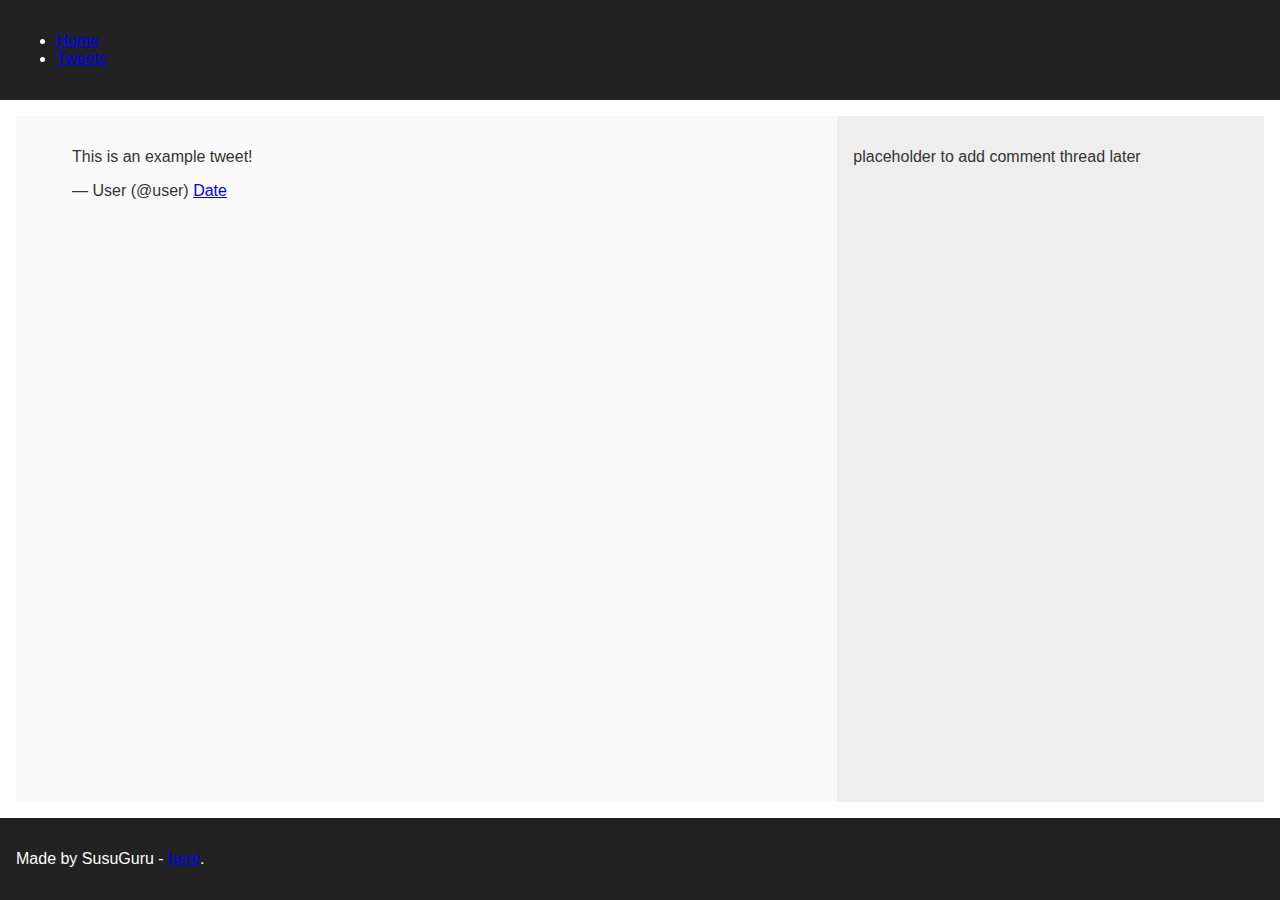
<file: css_basic/tweets.html>
<!DOCTYPE html>
<html lang="en">
<head>
  <meta charset="UTF-8" />
  <title>Tweets</title>
  <link href="base.css" rel="stylesheet">
<link href="styles.css" rel="stylesheet">
</head>
<body>
  <header>
    <ul>
      <li><a href="index.html">Home</a></li>
      <li><a href="tweets.html">Tweets</a></li>
    </ul>
  </header>
  <main>
    <article>
      <!-- Embedded tweet code -->
      <blockquote class="twitter-tweet">
        <p lang="en" dir="ltr">This is an example tweet!</p>&mdash; User (@user) <a href="https://twitter.com/user/status/1234567890?ref_src=twsrc%5Etfw">Date</a>
      </blockquote>
      <script async src="https://platform.twitter.com/widgets.js" charset="utf-8"></script>
    </article>
    <aside>
      <p>placeholder to add comment thread later</p>
    </aside>
  </main>
  <footer>
    <p>Made by SusuGuru - <a href="https://github.com/SusuGuru" target="_blank">here</a>.</p>
  </footer>
</body>
</html>
</file>
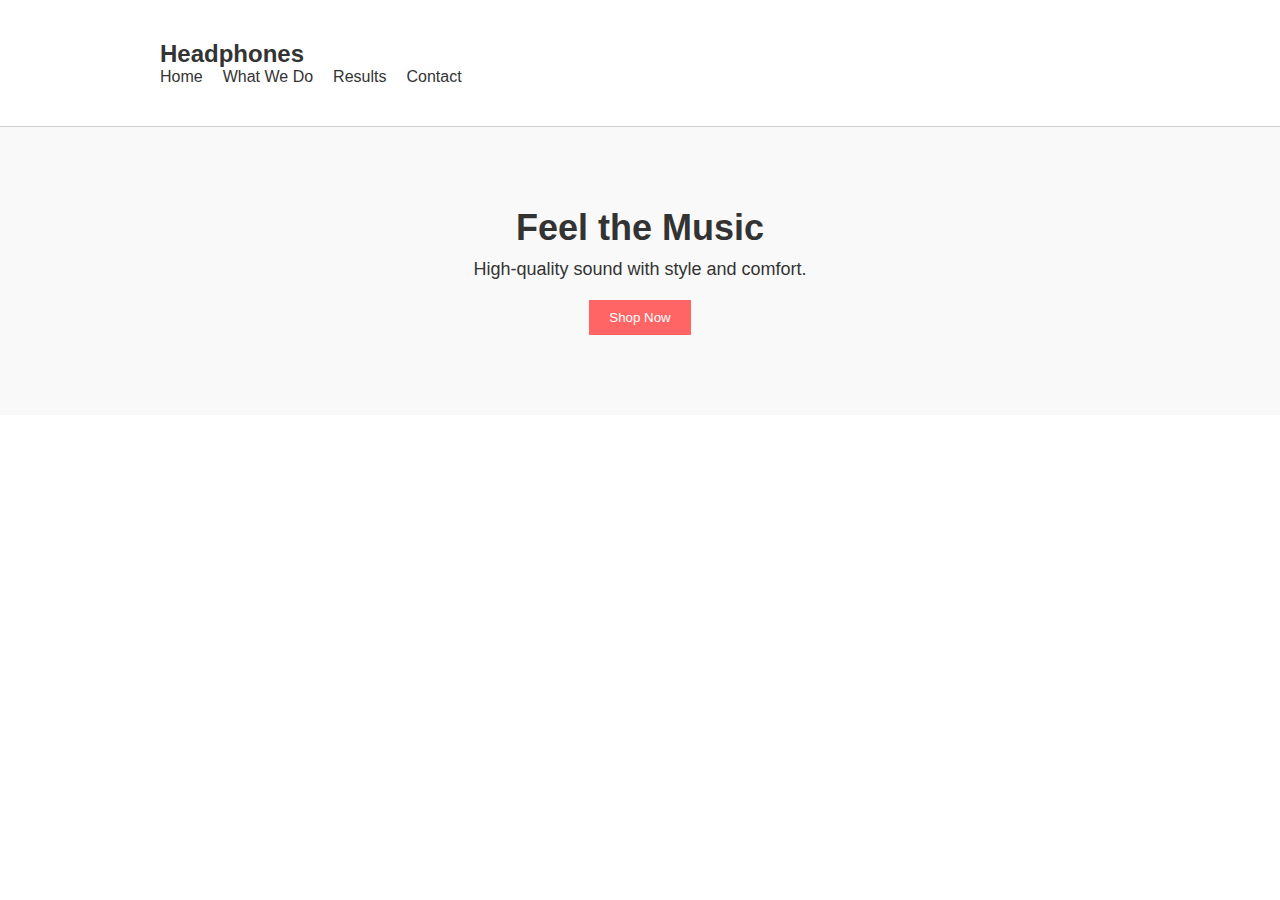
<file: headphones/0-index.html>
<!DOCTYPE html>
<html lang="en">
<head>
  <meta charset="UTF-8" />
  <meta name="viewport" content="width=device-width, initial-scale=1.0"/>
  <title>Headphones Landing Page</title>
  <link rel="stylesheet" href="0-styles.css" />
</head>
<body>
  <header class="header">
    <div class="container">
      <h1 class="logo">Headphones</h1>
      <nav class="nav">
        <a href="#">Home</a>
        <a href="#">What We Do</a>
        <a href="#">Results</a>
        <a href="#">Contact</a>
      </nav>
    </div>
  </header>

  <section class="hero">
    <div class="container">
      <h2>Feel the Music</h2>
      <p>High-quality sound with style and comfort.</p>
      <button class="cta">Shop Now</button>
    </div>
  </section>
</body>
</html>
</file>
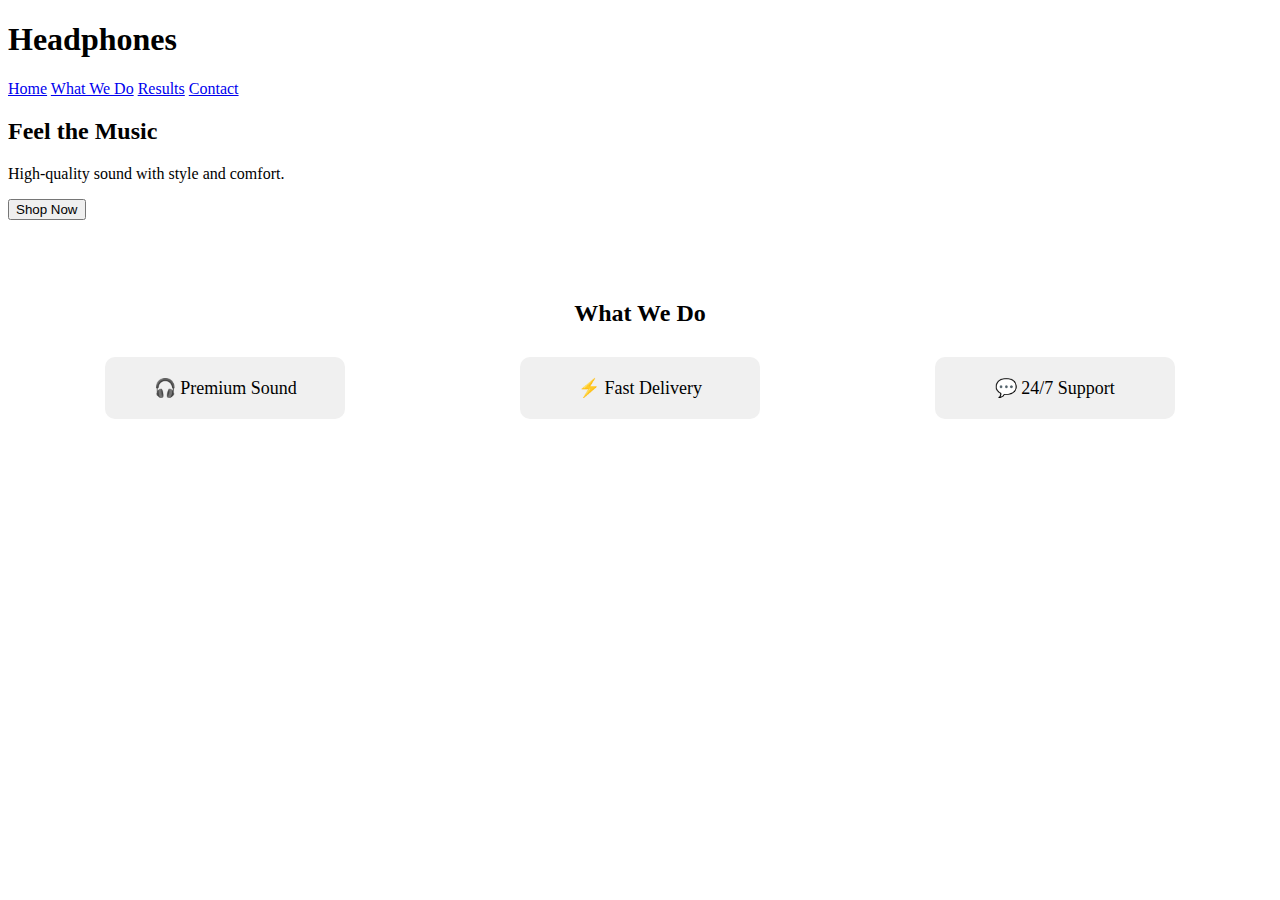
<file: headphones/1-index.html>
<!DOCTYPE html>
<html lang="en">
<head>
  <meta charset="UTF-8" />
  <meta name="viewport" content="width=device-width, initial-scale=1.0"/>
  <title>Headphones Landing Page</title>
  <link rel="stylesheet" href="1-styles.css" />
</head>
<body>
  <!-- Header -->
  <header class="header">
    <div class="container">
      <h1 class="logo">Headphones</h1>
      <nav class="nav">
        <a href="#">Home</a>
        <a href="#">What We Do</a>
        <a href="#">Results</a>
        <a href="#">Contact</a>
      </nav>
    </div>
  </header>

  <!-- Hero Section -->
  <section class="hero">
    <div class="container">
      <h2>Feel the Music</h2>
      <p>High-quality sound with style and comfort.</p>
      <button class="cta">Shop Now</button>
    </div>
  </section>

  <!-- What We Do Section -->
  <section class="what-we-do">
    <div class="container">
      <h2>What We Do</h2>
      <div class="features">
        <div class="feature">🎧 Premium Sound</div>
        <div class="feature">⚡ Fast Delivery</div>
        <div class="feature">💬 24/7 Support</div>
      </div>
    </div>
  </section>
</body>
</html>
</file>
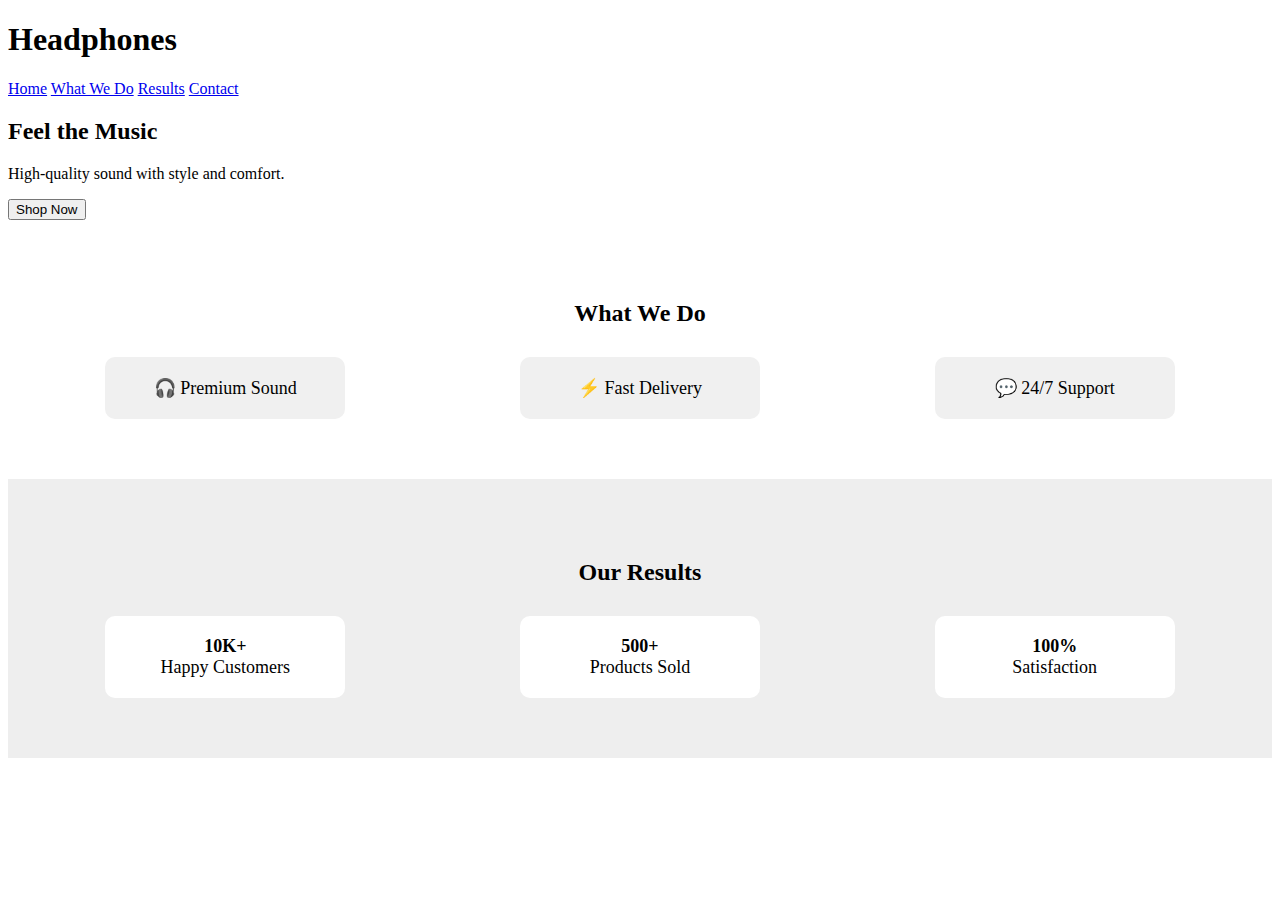
<file: headphones/2-index.html>
<!DOCTYPE html>
<html lang="en">
<head>
  <meta charset="UTF-8" />
  <meta name="viewport" content="width=device-width, initial-scale=1.0"/>
  <title>Headphones Landing Page</title>
  <link rel="stylesheet" href="2-styles.css" />
</head>
<body>
  <!-- Header -->
  <header class="header">
    <div class="container">
      <h1 class="logo">Headphones</h1>
      <nav class="nav">
        <a href="#">Home</a>
        <a href="#">What We Do</a>
        <a href="#">Results</a>
        <a href="#">Contact</a>
      </nav>
    </div>
  </header>

  <!-- Hero Section -->
  <section class="hero">
    <div class="container">
      <h2>Feel the Music</h2>
      <p>High-quality sound with style and comfort.</p>
      <button class="cta">Shop Now</button>
    </div>
  </section>

  <!-- What We Do Section -->
  <section class="what-we-do">
    <div class="container">
      <h2>What We Do</h2>
      <div class="features">
        <div class="feature">🎧 Premium Sound</div>
        <div class="feature">⚡ Fast Delivery</div>
        <div class="feature">💬 24/7 Support</div>
      </div>
    </div>
  </section>

  <!-- Our Results Section -->
  <section class="our-results">
    <div class="container">
      <h2>Our Results</h2>
      <div class="metrics">
        <div class="metric"><strong>10K+</strong><br>Happy Customers</div>
        <div class="metric"><strong>500+</strong><br>Products Sold</div>
        <div class="metric"><strong>100%</strong><br>Satisfaction</div>
      </div>
    </div>
  </section>
</body>
</html>
</file>
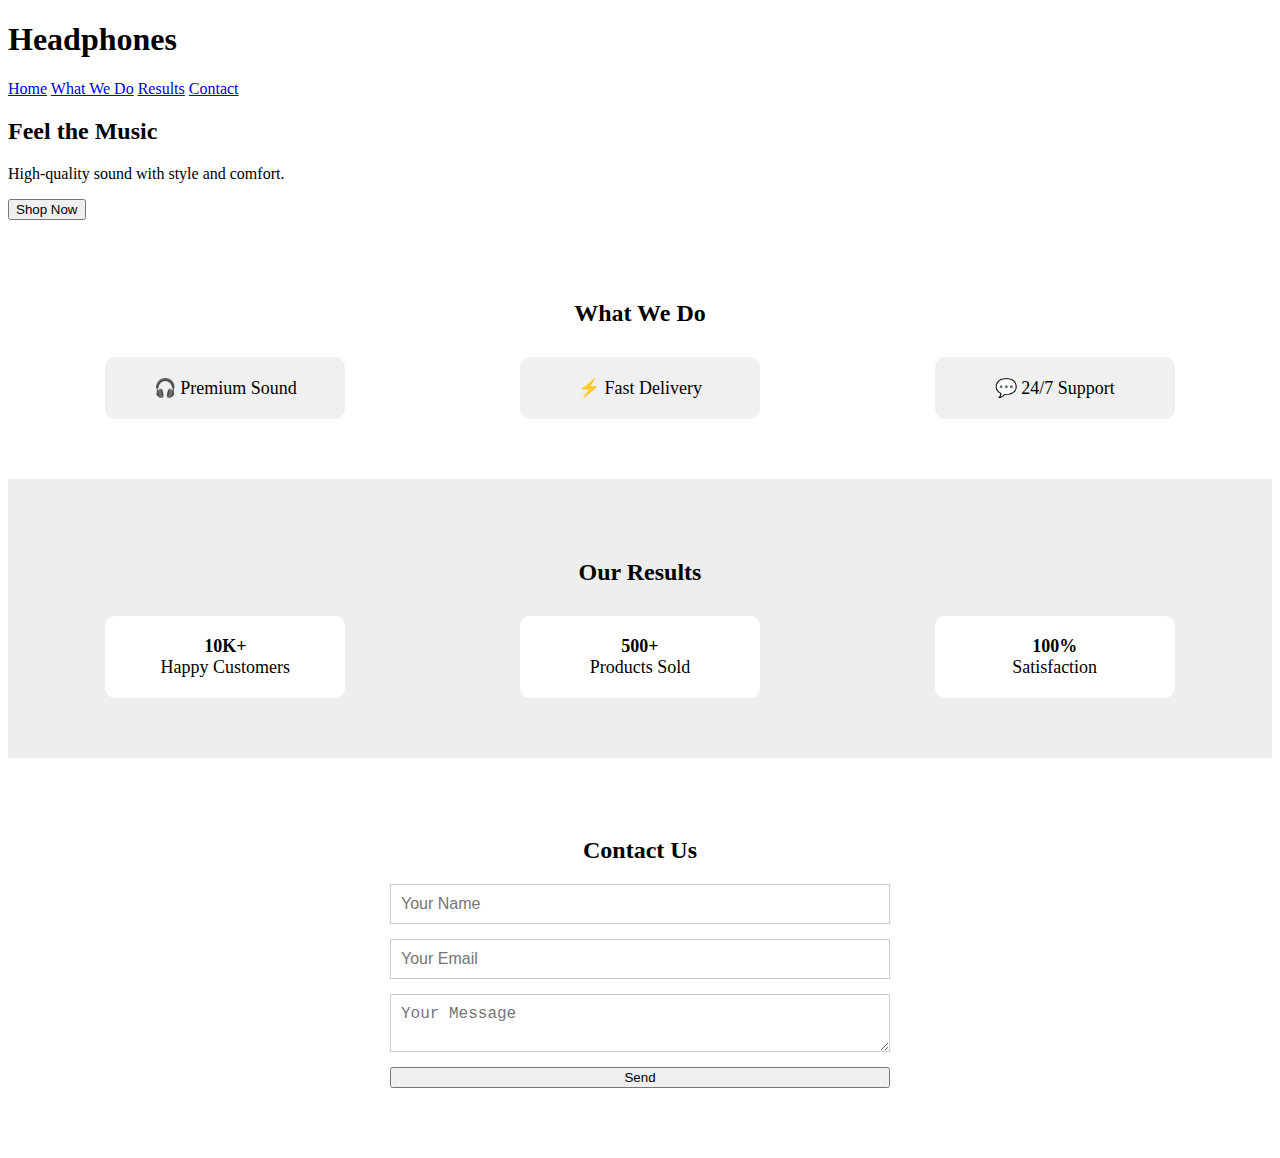
<file: headphones/3-index.html>
<!DOCTYPE html>
<html lang="en">
<head>
  <meta charset="UTF-8" />
  <meta name="viewport" content="width=device-width, initial-scale=1.0"/>
  <title>Headphones Landing Page</title>
  <link rel="stylesheet" href="3-styles.css" />
</head>
<body>
  <!-- Header -->
  <header class="header">
    <div class="container">
      <h1 class="logo">Headphones</h1>
      <nav class="nav">
        <a href="#">Home</a>
        <a href="#">What We Do</a>
        <a href="#">Results</a>
        <a href="#">Contact</a>
      </nav>
    </div>
  </header>

  <!-- Hero Section -->
  <section class="hero">
    <div class="container">
      <h2>Feel the Music</h2>
      <p>High-quality sound with style and comfort.</p>
      <button class="cta">Shop Now</button>
    </div>
  </section>

  <!-- What We Do Section -->
  <section class="what-we-do">
    <div class="container">
      <h2>What We Do</h2>
      <div class="features">
        <div class="feature">🎧 Premium Sound</div>
        <div class="feature">⚡ Fast Delivery</div>
        <div class="feature">💬 24/7 Support</div>
      </div>
    </div>
  </section>

  <!-- Our Results Section -->
  <section class="our-results">
    <div class="container">
      <h2>Our Results</h2>
      <div class="metrics">
        <div class="metric"><strong>10K+</strong><br>Happy Customers</div>
        <div class="metric"><strong>500+</strong><br>Products Sold</div>
        <div class="metric"><strong>100%</strong><br>Satisfaction</div>
      </div>
    </div>
  </section>

  <!-- Contact Section -->
  <section class="contact">
    <div class="container">
      <h2>Contact Us</h2>
      <form>
        <input type="text" placeholder="Your Name" required />
        <input type="email" placeholder="Your Email" required />
        <textarea placeholder="Your Message" required></textarea>
        <button type="submit" class="cta">Send</button>
      </form>
    </div>
  </section>
</body>
</html>
</file>
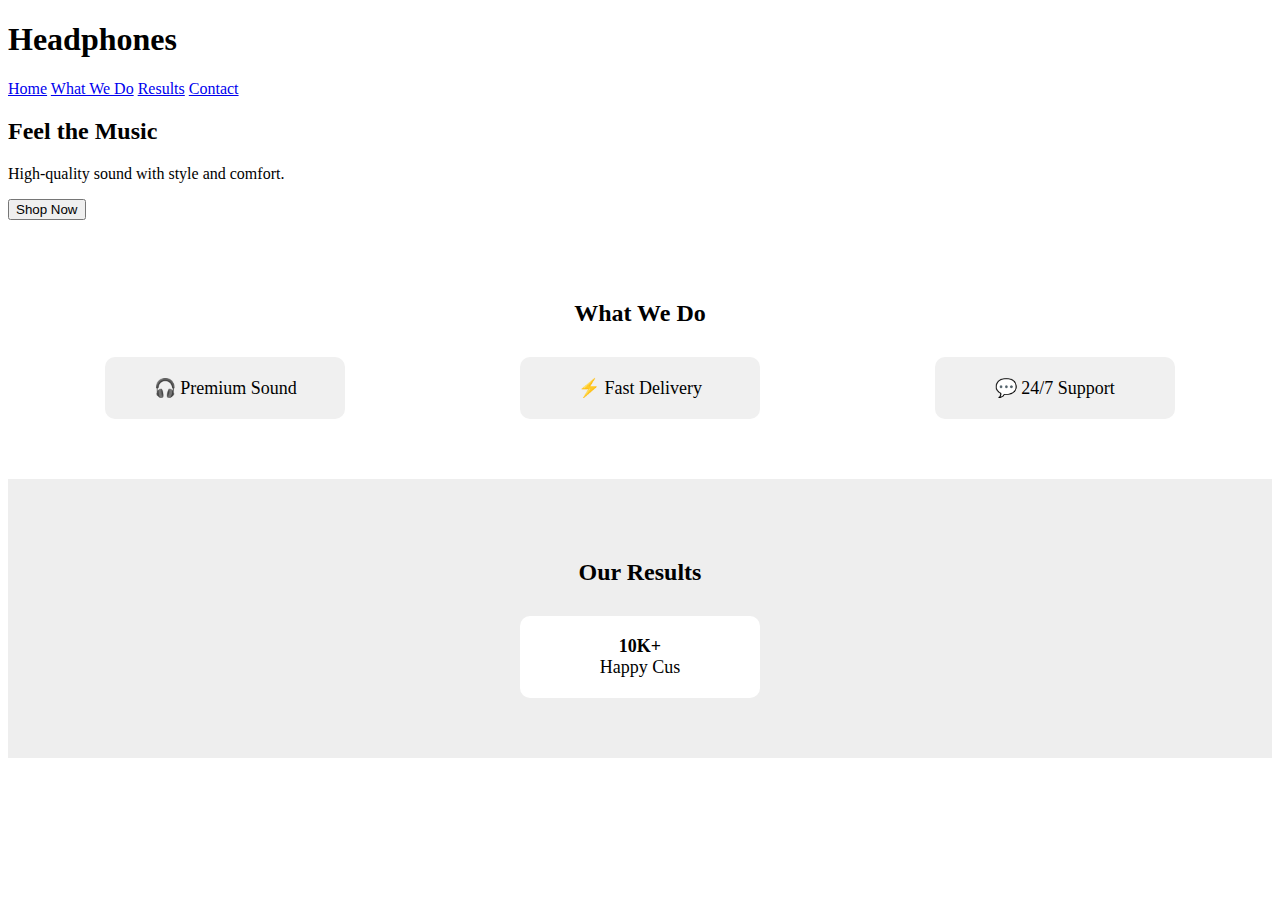
<file: headphones/4-index.html>
<!DOCTYPE html>
<html lang="en">
<head>
  <meta charset="UTF-8" />
  <meta name="viewport" content="width=device-width, initial-scale=1.0"/>
  <title>Headphones Landing Page</title>
  <link rel="stylesheet" href="4-styles.css" />
</head>
<body>
  <!-- Header -->
  <header class="header">
    <div class="container">
      <h1 class="logo">Headphones</h1>
      <nav class="nav">
        <a href="#">Home</a>
        <a href="#">What We Do</a>
        <a href="#">Results</a>
        <a href="#">Contact</a>
      </nav>
    </div>
  </header>

  <!-- Hero Section -->
  <section class="hero">
    <div class="container">
      <h2>Feel the Music</h2>
      <p>High-quality sound with style and comfort.</p>
      <button class="cta">Shop Now</button>
    </div>
  </section>

  <!-- What We Do Section -->
  <section class="what-we-do">
    <div class="container">
      <h2>What We Do</h2>
      <div class="features">
        <div class="feature">🎧 Premium Sound</div>
        <div class="feature">⚡ Fast Delivery</div>
        <div class="feature">💬 24/7 Support</div>
      </div>
    </div>
  </section>

  <!-- Our Results Section -->
  <section class="our-results">
    <div class="container">
      <h2>Our Results</h2>
      <div class="metrics">
        <div class="metric"><strong>10K+</strong><br>Happy Cus
</file>
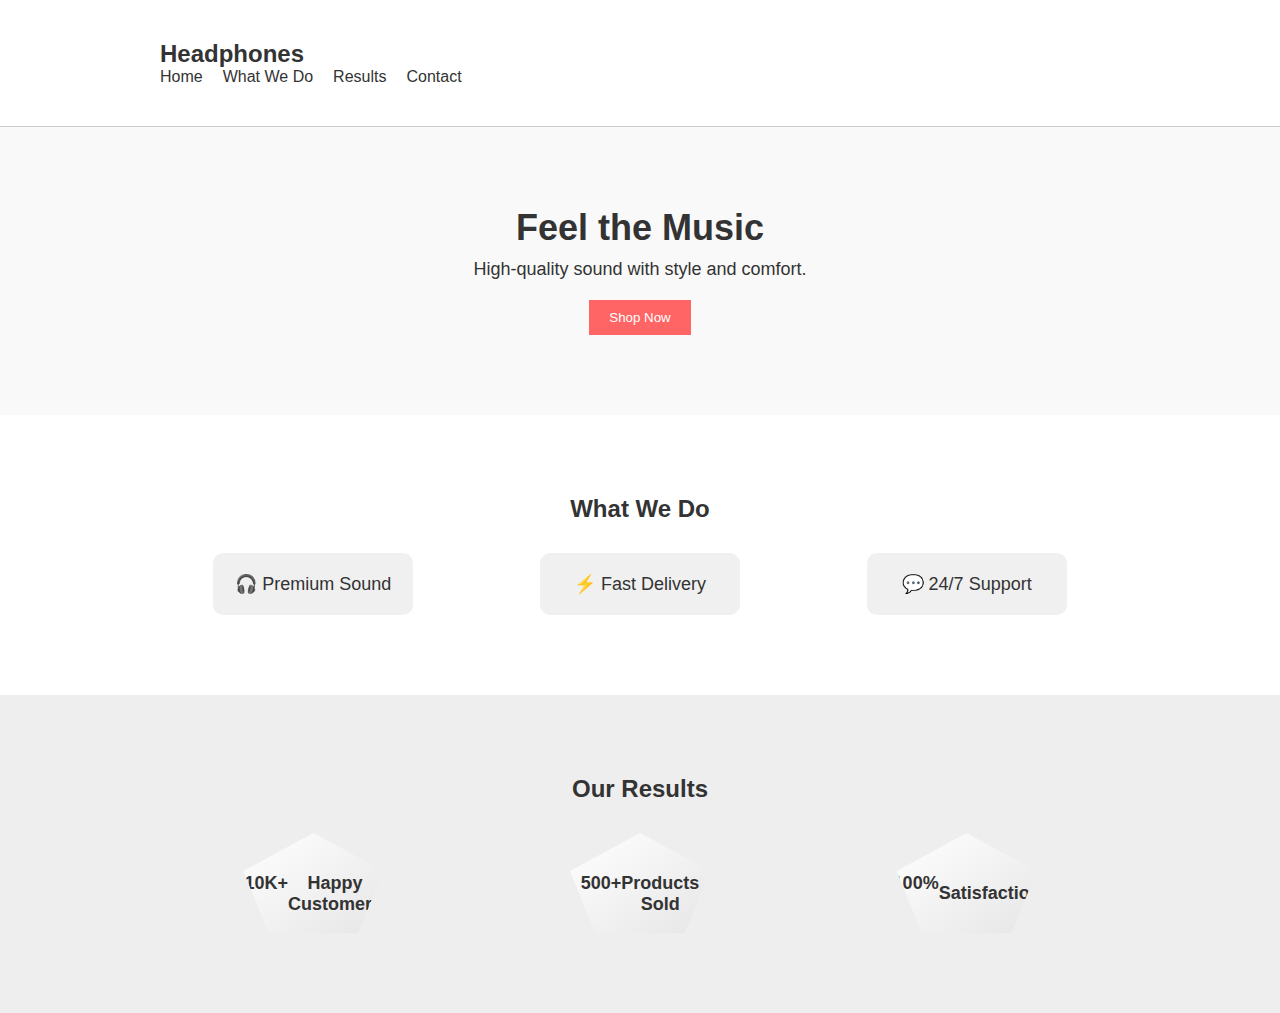
<file: headphones/7-index.html>
<!DOCTYPE html>
<html lang="en">
<head>
  <meta charset="UTF-8" />
  <meta name="viewport" content="width=device-width, initial-scale=1.0"/>
  <title>Headphones Landing Page</title>
  <link rel="stylesheet" href="7-styles.css" />
</head>
<body>
  <!-- Header -->
  <header class="header">
    <div class="container">
      <h1 class="logo">Headphones</h1>
      <nav class="nav">
        <a href="#">Home</a>
        <a href="#">What We Do</a>
        <a href="#">Results</a>
        <a href="#">Contact</a>
      </nav>
    </div>
  </header>

  <!-- Hero Section -->
  <section class="hero">
    <div class="container">
      <h2>Feel the Music</h2>
      <p>High-quality sound with style and comfort.</p>
      <button class="cta">Shop Now</button>
    </div>
  </section>

  <!-- What We Do Section -->
  <section class="what-we-do">
    <div class="container">
      <h2>What We Do</h2>
      <div class="features">
        <div class="feature">🎧 Premium Sound</div>
        <div class="feature">⚡ Fast Delivery</div>
        <div class="feature">💬 24/7 Support</div>
      </div>
    </div>
  </section>

  <!-- Our Results Section -->
  <section class="our-results">
    <div class="container">
      <h2>Our Results</h2>
      <div class="metrics">
        <div class="metric"><strong>10K+</strong><br>Happy Customers</div>
        <div class="metric"><strong>500+</strong><br>Products Sold</div>
        <div class="metric"><strong>100%</strong><br>Satisfaction</div>
      </div>
    </div>
  </section>
</body>
</html>
</file>
<file: css_basic/base.css>
/* base.css */
body {
  margin: 0;
  font-family: Arial, sans-serif;
  background-color: #f0f0f0;
  color: #333;
}

header, footer {
  background-color: #222;
  color: white;
  padding: 1em;
}

main {
  background-color: white;
  padding: 1em;
}
</file>
<file: css_basic/styles.css>
/* Make body a flex container with column layout */
body {
  display: flex;
  flex-direction: column;
  height: 100vh; /* full viewport height */
  margin: 0;
}

/* Make main a flex container with row layout */
main {
  display: flex;
  flex-direction: row;
  flex: auto; /* grow to fill available space */
}

/* article takes 2/3 width */
article {
  flex: 2;
  overflow-y: auto;
  padding: 1em;
  background-color: #fafafa;
}

/* aside takes 1/3 width */
aside {
  flex: 1;
  overflow-y: auto;
  padding: 1em;
  background-color: #eee;
}
</file>
<file: headphones/1-styles.css>
.what-we-do {
  background: #fff;
  padding: 60px 20px;
  text-align: center;
}

.features {
  display: flex;
  justify-content: space-around;
  flex-wrap: wrap;
  gap: 20px;
  margin-top: 30px;
}

.feature {
  background: #f0f0f0;
  padding: 20px;
  border-radius: 10px;
  width: 200px;
  font-size: 18px;
}

@media (max-width: 480px) {
  .features {
    flex-direction: column;
    align-items: center;
  }
}
</file>
<file: headphones/2-styles.css>
.what-we-do {
  background: #fff;
  padding: 60px 20px;
  text-align: center;
}

.features {
  display: flex;
  justify-content: space-around;
  flex-wrap: wrap;
  gap: 20px;
  margin-top: 30px;
}

.feature {
  background: #f0f0f0;
  padding: 20px;
  border-radius: 10px;
  width: 200px;
  font-size: 18px;
}

@media (max-width: 480px) {
  .features {
    flex-direction: column;
    align-items: center;
  }
}
.our-results {
  background: #eee;
  padding: 60px 20px;
  text-align: center;
}

.metrics {
  display: flex;
  justify-content: space-around;
  flex-wrap: wrap;
  gap: 20px;
  margin-top: 30px;
}

.metric {
  background: white;
  padding: 20px;
  border-radius: 10px;
  width: 200px;
  font-size: 18px;
}

@media (max-width: 480px) {
  .metrics {
    flex-direction: column;
    align-items: center;
  }
}
</file>
<file: headphones/3-styles.css>
.what-we-do {
  background: #fff;
  padding: 60px 20px;
  text-align: center;
}

.features {
  display: flex;
  justify-content: space-around;
  flex-wrap: wrap;
  gap: 20px;
  margin-top: 30px;
}

.feature {
  background: #f0f0f0;
  padding: 20px;
  border-radius: 10px;
  width: 200px;
  font-size: 18px;
}

@media (max-width: 480px) {
  .features {
    flex-direction: column;
    align-items: center;
  }
}
.our-results {
  background: #eee;
  padding: 60px 20px;
  text-align: center;
}

.metrics {
  display: flex;
  justify-content: space-around;
  flex-wrap: wrap;
  gap: 20px;
  margin-top: 30px;
}

.metric {
  background: white;
  padding: 20px;
  border-radius: 10px;
  width: 200px;
  font-size: 18px;
}

@media (max-width: 480px) {
  .metrics {
    flex-direction: column;
    align-items: center;
  }
}
.contact {
  background: #fff;
  padding: 60px 20px;
  text-align: center;
}

form {
  display: flex;
  flex-direction: column;
  gap: 15px;
  max-width: 500px;
  margin: 0 auto;
}

input, textarea {
  padding: 10px;
  border: 1px solid #ccc;
  font-size: 16px;
}
</file>
<file: headphones/4-styles.css>
.what-we-do {
  background: #fff;
  padding: 60px 20px;
  text-align: center;
}

.features {
  display: flex;
  justify-content: space-around;
  flex-wrap: wrap;
  gap: 20px;
  margin-top: 30px;
}

.feature {
  background: #f0f0f0;
  padding: 20px;
  border-radius: 10px;
  width: 200px;
  font-size: 18px;
}

@media (max-width: 480px) {
  .features {
    flex-direction: column;
    align-items: center;
  }
}
.our-results {
  background: #eee;
  padding: 60px 20px;
  text-align: center;
}

.metrics {
  display: flex;
  justify-content: space-around;
  flex-wrap: wrap;
  gap: 20px;
  margin-top: 30px;
}

.metric {
  background: white;
  padding: 20px;
  border-radius: 10px;
  width: 200px;
  font-size: 18px;
}

@media (max-width: 480px) {
  .metrics {
    flex-direction: column;
    align-items: center;
  }
}
.contact {
  background: #fff;
  padding: 60px 20px;
  text-align: center;
}

form {
  display: flex;
  flex-direction: column;
  gap: 15px;
  max-width: 500px;
  margin: 0 auto;
}

input, textarea {
  padding: 10px;
  border: 1px solid #ccc;
  font-size: 16px;
}
.footer {
  background: #0c0c0c;
  color: white;
  padding: 40px 20px;
  text-align: center;
}

.footer-content {
  max-width: 1000px;
  margin: 0 auto;
}

.footer .social-icons a {
  margin: 0 10px;
  display: inline-block;
  transition: transform 0.3s ease;
}

.footer .social-icons a:hover {
  transform: scale(1.1);
}

@media (max-width: 480px) {
  .footer .social-icons a {
    margin: 0 5px;
  }
}
</file>
<file: headphones/0-styles.css>
/* Reset */
* {
  margin: 0;
  padding: 0;
  box-sizing: border-box;
}

:root {
  --primary-color: #ff6565;
  --text-color: #333;
  --max-width: 1000px;
}

/* Layout */
body {
  font-family: Arial, sans-serif;
  color: var(--text-color);
}

.container {
  max-width: var(--max-width);
  margin: 0 auto;
  padding: 20px;
}

/* Header */
.header {
  background: #fff;
  padding: 20px 0;
  border-bottom: 1px solid #ccc;
}

.logo {
  font-size: 24px;
  font-weight: bold;
}

.nav {
  display: flex;
  gap: 20px;
}

.nav a {
  text-decoration: none;
  color: var(--text-color);
  transition: color 0.3s ease;
}

.nav a:hover {
  color: var(--primary-color);
}

/* Hero Section */
.hero {
  background-color: #f9f9f9;
  text-align: center;
  padding: 60px 20px;
}

.hero h2 {
  font-size: 36px;
  margin-bottom: 10px;
}

.hero p {
  font-size: 18px;
  margin-bottom: 20px;
}

.cta {
  padding: 10px 20px;
  background: var(--primary-color);
  color: white;
  border: none;
  cursor: pointer;
  transition: opacity 0.3s ease;
}

.cta:hover {
  opacity: 0.9;
}

/* Responsive */
@media (max-width: 480px) {
  .nav {
    flex-direction: column;
    gap: 10px;
  }

  .hero h2 {
    font-size: 28px;
  }

  .hero p {
    font-size: 16px;
  }
}
</file>
<file: headphones/7-styles.css>
/* Reset */
* {
  margin: 0;
  padding: 0;
  box-sizing: border-box;
}

:root {
  --primary-color: #ff6565;
  --text-color: #333;
  --max-width: 1000px;
}

/* Layout */
body {
  font-family: Arial, sans-serif;
  color: var(--text-color);
}

.container {
  max-width: var(--max-width);
  margin: 0 auto;
  padding: 20px;
}

/* Header */
.header {
  background: #fff;
  padding: 20px 0;
  border-bottom: 1px solid #ccc;
}

.logo {
  font-size: 24px;
  font-weight: bold;
}

.nav {
  display: flex;
  gap: 20px;
}

.nav a {
  text-decoration: none;
  color: var(--text-color);
  transition: color 0.3s ease;
}

.nav a:hover {
  color: var(--primary-color);
}

/* Hero Section */
.hero {
  background-color: #f9f9f9;
  text-align: center;
  padding: 60px 20px;
}

.hero h2 {
  font-size: 36px;
  margin-bottom: 10px;
}

.hero p {
  font-size: 18px;
  margin-bottom: 20px;
}

.cta {
  padding: 10px 20px;
  background: var(--primary-color);
  color: white;
  border: none;
  cursor: pointer;
  transition: opacity 0.3s ease;
}

.cta:hover {
  opacity: 0.9;
}

/* What We Do */
.what-we-do {
  background: #fff;
  padding: 60px 20px;
  text-align: center;
}

.features {
  display: flex;
  justify-content: space-around;
  flex-wrap: wrap;
  gap: 20px;
  margin-top: 30px;
}

.feature {
  background: #f0f0f0;
  padding: 20px;
  border-radius: 10px;
  width: 200px;
  font-size: 18px;
  transition: transform 0.3s ease, opacity 0.3s ease;
  animation: fadeInUp 0.6s ease forwards;
}

.feature:hover {
  transform: scale(1.05);
  opacity: 0.9;
}

/* Our Results */
.our-results {
  background: #eee;
  padding: 60px 20px;
  text-align: center;
}

.metrics {
  display: flex;
  justify-content: space-around;
  flex-wrap: wrap;
  gap: 20px;
  margin-top: 30px;
}

.metric {
  background: linear-gradient(145deg, #ffffff, #e6e6e6);
  clip-path: polygon(50% 0%, 100% 38%, 82% 100%, 18% 100%, 0% 38%);
  padding: 20px;
  width: 140px;
  height: 100px;
  display: flex;
  justify-content: center;
  align-items: center;
  border-radius: 10px;
  font-size: 18px;
  font-weight: bold;
  color: #333;
  box-shadow: 0 4px 8px rgba(0,0,0,0.1);
  transition: transform 0.3s ease, opacity 0.3s ease;
  animation: fadeInUp 0.6s ease forwards;
}

.metric:hover {
  transform: translateY(-10px);
  opacity: 0.9;
}

/* Contact Section */
.contact {
  background: #fff;
  padding: 60px 20px;
  text-align: center;
}

form {
  display: flex;
  flex-direction: column;
  gap: 15px;
  max-width: 500px;
  margin: 0 auto;
}

input, textarea {
  padding: 10px;
  border: 1px solid #ccc;
  font-size: 16px;
}

/* Footer */
.footer {
  background: #0c0c0c;
  color: white;
  padding: 40px 20px;
  text-align: center;
}

.footer-content {
  max-width: 1000px;
  margin: 0 auto;
}

.footer .social-icons a {
  margin: 0 10px;
  display: inline-block;
  transition: transform 0.3s ease;
}

.footer .social-icons a:hover {
  transform: scale(1.1);
}

/* Animations */
@keyframes fadeInUp {
  from {
    opacity: 0;
    transform: translateY(20px);
  }
  to {
    opacity: 1;
    transform: translateY(0);
  }
}

/* Responsive */
@media (max-width: 480px) {
  .nav {
    flex-direction: column;
    gap: 10px;
  }

  .hero h2 {
    font-size: 28px;
  }

  .hero p {
    font-size: 16px;
  }

  .features,
  .metrics {
    flex-direction: column;
    align-items: center;
  }

  .footer .social-icons a {
    margin: 0 5px;
  }
}
</file>
